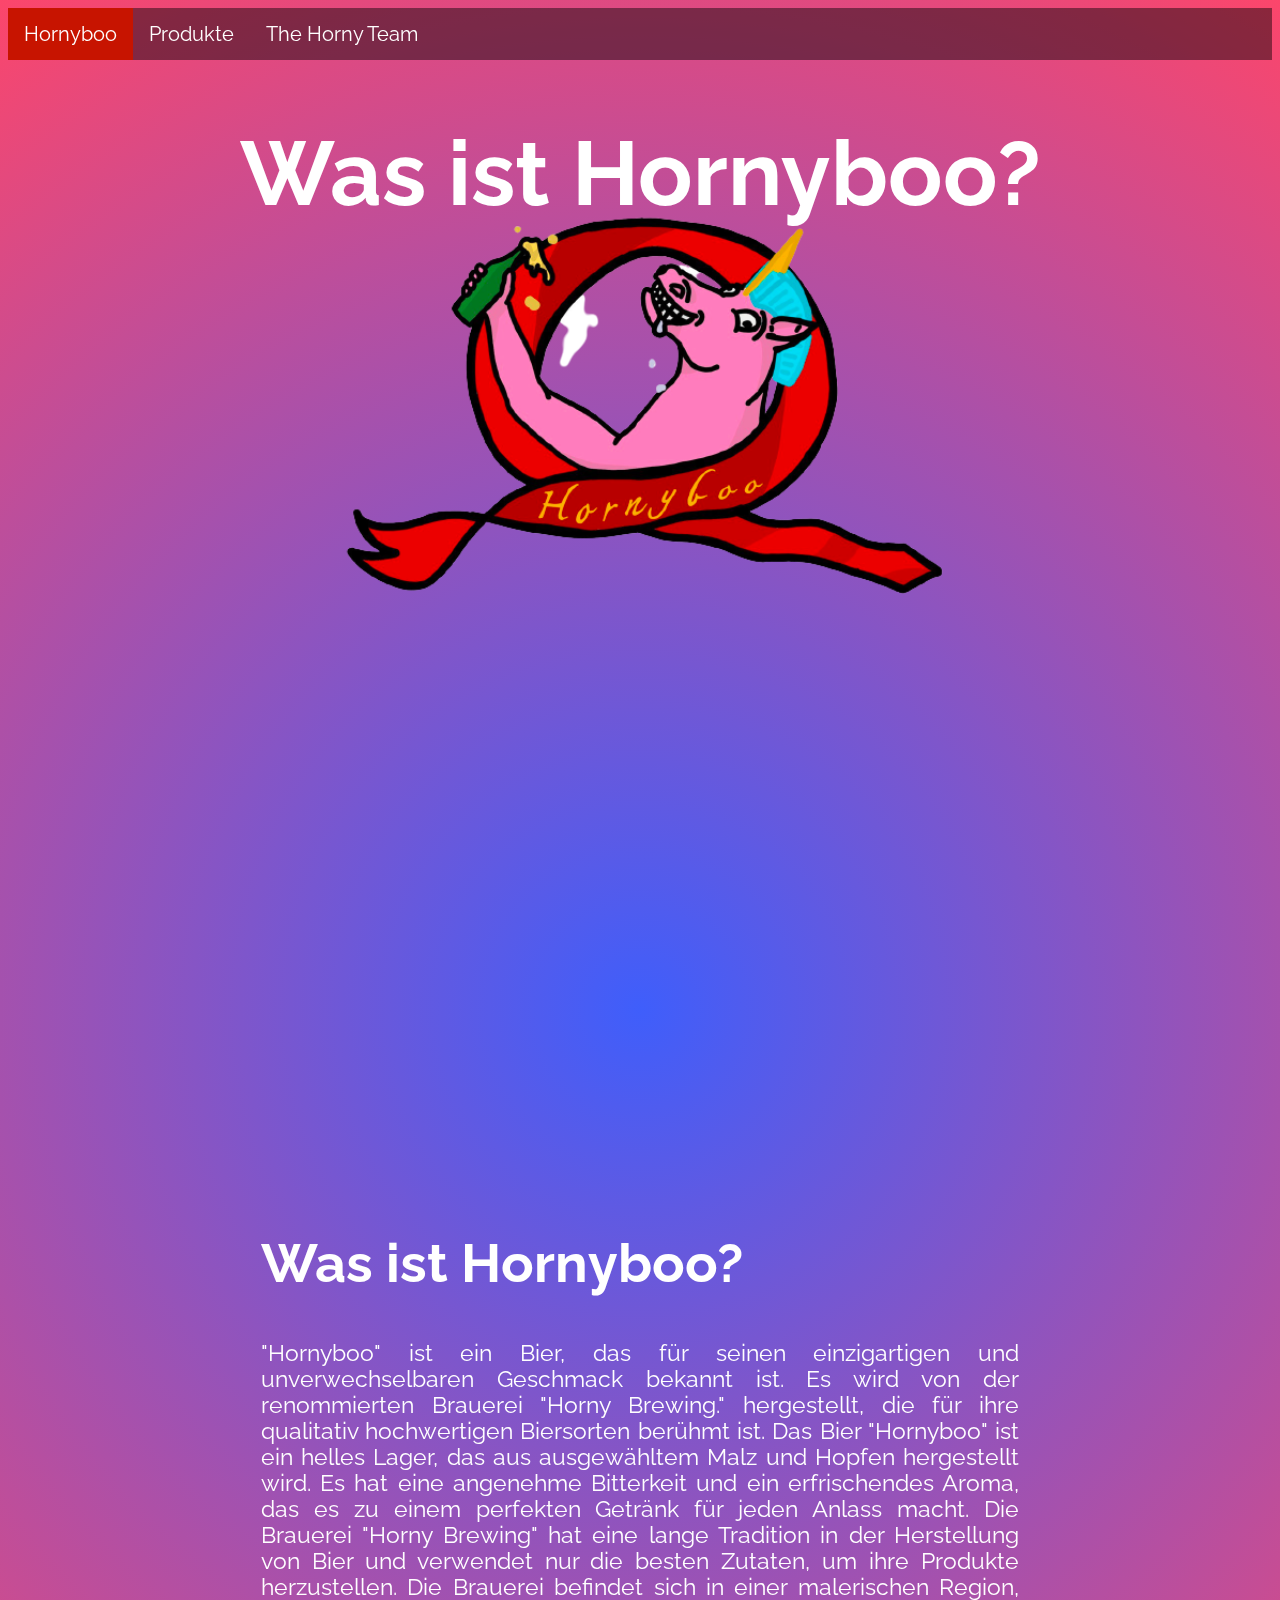
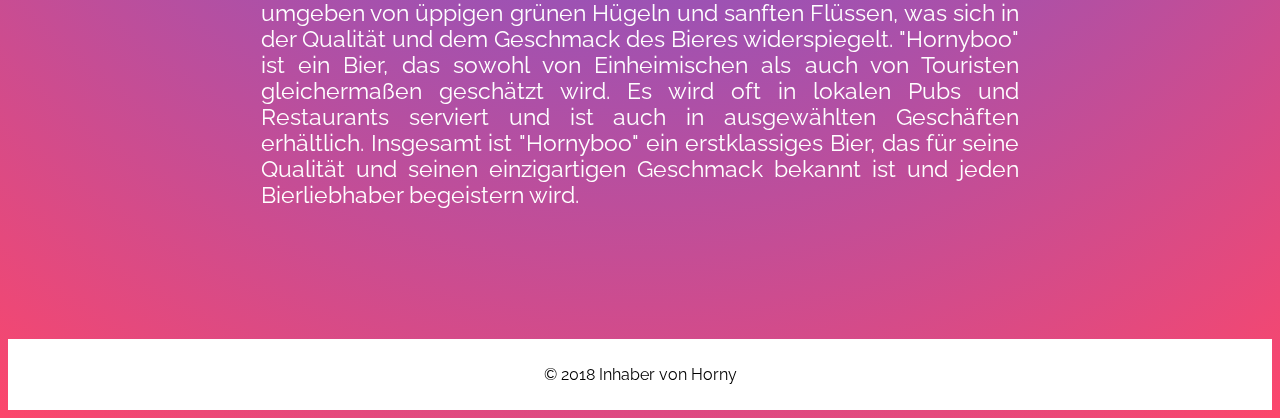
<file: index.html>
<!DOCTYPE html>
<html lang="en">
<head>
    <meta charset="UTF-8">
    <meta http-equiv="X-UA-Compatible" content="IE=edge">
    <meta name="viewport" content="width=device-width, initial-scale=1.0">
    <link rel="stylesheet" href="style.css">
    <title>Hornyboo</title>
</head>
<body>


    <ul>
        <li><a href="index.html" class="active">Hornyboo</a></li>
        <li><a href="produkte.html">Produkte</a></li>
        <li><a href="thehornyteam.html">The Horny Team</a></li>
    </ul>


    <h1>Was ist Hornyboo?</h1>
    

    <div class="parallax-container">
		<div class="image-container">
			<img id="blur-image" src="Logo.png" alt="Logo">
		</div>
	</div>

    <script src="script.js"></script>
	
	<div class="content">
		<div class="uppercontent">
			<h2>Was ist Hornyboo?</h2>
			<p class="text">"Hornyboo" ist ein Bier, das für seinen einzigartigen und unverwechselbaren Geschmack bekannt ist. Es wird von der renommierten Brauerei "Horny Brewing." hergestellt, die für ihre qualitativ hochwertigen Biersorten berühmt ist.
	
				Das Bier "Hornyboo" ist ein helles Lager, das aus ausgewähltem Malz und Hopfen hergestellt wird. Es hat eine angenehme Bitterkeit und ein erfrischendes Aroma, das es zu einem perfekten Getränk für jeden Anlass macht.
				
				Die Brauerei "Horny Brewing" hat eine lange Tradition in der Herstellung von Bier und verwendet nur die besten Zutaten, um ihre Produkte herzustellen. Die Brauerei befindet sich in einer malerischen Region, umgeben von üppigen grünen Hügeln und sanften Flüssen, was sich in der Qualität und dem Geschmack des Bieres widerspiegelt.
				
				"Hornyboo" ist ein Bier, das sowohl von Einheimischen als auch von Touristen gleichermaßen geschätzt wird. Es wird oft in lokalen Pubs und Restaurants serviert und ist auch in ausgewählten Geschäften erhältlich.
				
				Insgesamt ist "Hornyboo" ein erstklassiges Bier, das für seine Qualität und seinen einzigartigen Geschmack bekannt ist und jeden Bierliebhaber begeistern wird. 
			</p>
		</div>

		<br>
		<br>
		<br>
		<br>
		<br>
		<br>

		<footer>
			<p>&copy; 2018 Inhaber von Horny</p>
		</footer>
	</div>
</body>
</html>
</file>
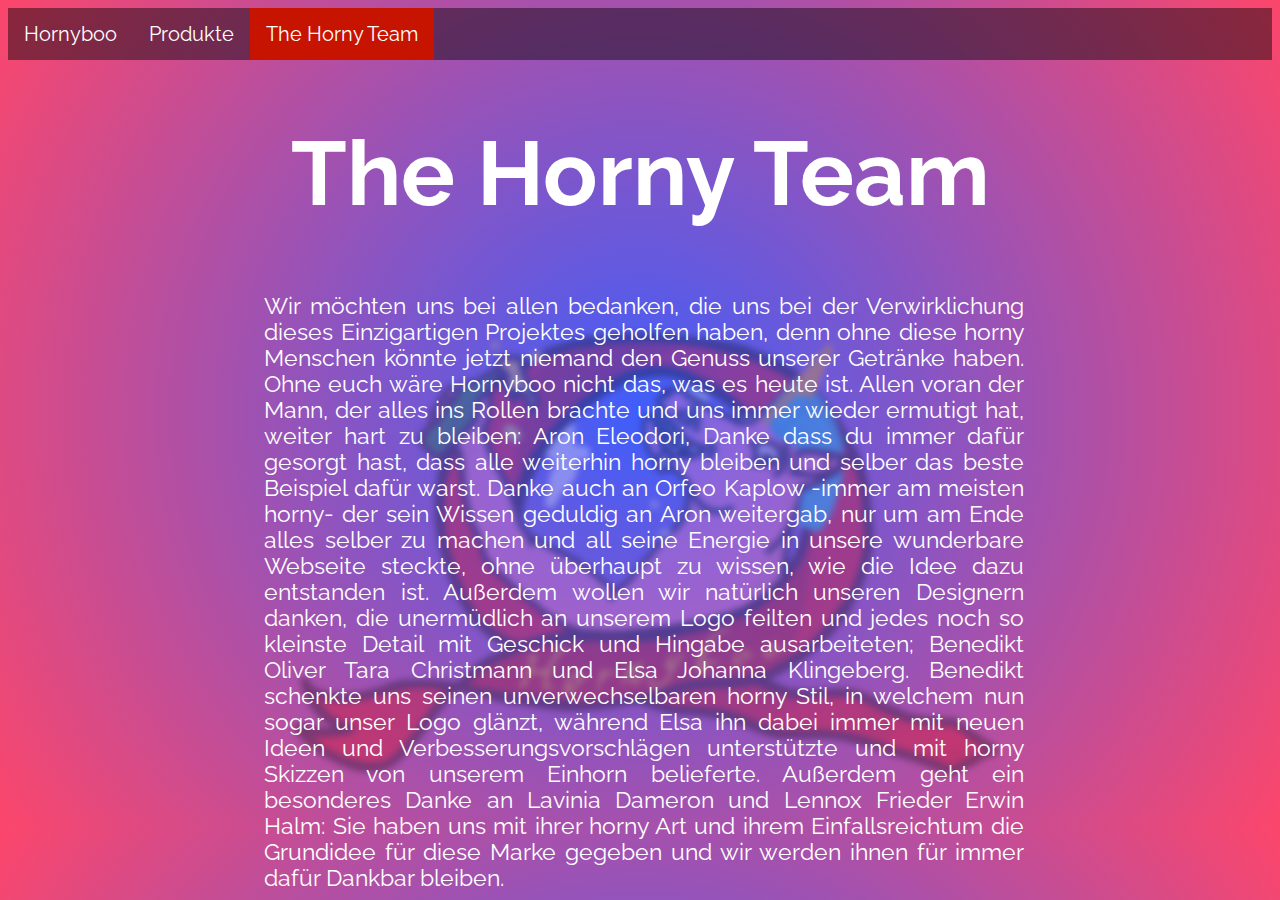
<file: thehornyteam.html>
<!DOCTYPE html>
<html lang="en">
<head>
    <meta charset="UTF-8">
    <meta http-equiv="X-UA-Compatible" content="IE=edge">
    <meta name="viewport" content="width=device-width, initial-scale=1.0">
    <link rel="stylesheet" href="style_thehornyteam.css">
    <title>The Horny Team</title>
</head>
<body>

    <ul>
        <li><a href="index.html">Hornyboo</a></li>
        <li><a href="produkte.html">Produkte</a></li>
        <li><a href="thehornyteam.html" class="active">The Horny Team</a></li>
    </ul>

    <h1>The Horny Team</h1>

    <div class="LogoImg">
        <img src="Logo.png" alt="Logo">
    </div>

    <div class="text">
        <p>
            Wir möchten uns bei allen bedanken, die uns bei der Verwirklichung dieses Einzigartigen Projektes geholfen haben, denn ohne diese horny Menschen könnte jetzt niemand den Genuss unserer Getränke haben. Ohne euch wäre Hornyboo nicht das, was es heute ist. 

Allen voran der Mann, der alles ins Rollen brachte und uns immer wieder ermutigt hat, weiter hart zu bleiben: Aron Eleodori, Danke dass du immer dafür gesorgt hast, dass alle weiterhin horny bleiben und selber das beste Beispiel dafür warst.
Danke auch an Orfeo Kaplow -immer am meisten horny- der sein Wissen geduldig an Aron weitergab, nur um am Ende alles selber zu machen und all seine Energie in unsere wunderbare Webseite steckte, ohne überhaupt zu wissen, wie die Idee dazu entstanden ist. 
Außerdem wollen wir natürlich unseren Designern danken, die unermüdlich an unserem Logo feilten und jedes noch so kleinste Detail mit Geschick und Hingabe ausarbeiteten;
Benedikt Oliver Tara Christmann und Elsa Johanna Klingeberg. Benedikt schenkte uns seinen unverwechselbaren horny Stil, in welchem nun sogar unser Logo glänzt, während Elsa ihn dabei immer mit neuen Ideen und Verbesserungsvorschlägen unterstützte und mit horny Skizzen von unserem Einhorn belieferte. 

Außerdem geht ein besonderes Danke an Lavinia Dameron und Lennox Frieder Erwin Halm:
Sie haben uns mit ihrer horny Art und ihrem Einfallsreichtum die Grundidee für diese Marke gegeben und wir werden ihnen für immer dafür Dankbar bleiben.
        </p>
    </div>

</body>
</html>
</file>
<file: style.css>
@import url('https://fonts.googleapis.com/css2?family=Raleway&display=swap');

body {
    background: rgb(63,94,251);
    background: radial-gradient(circle, rgba(63,94,251,1) 0%, rgba(252,70,107,1) 100%);
}   


/* NAVIGATION BAR */ 

ul {
    list-style-type: none;
    margin: 0;
    padding: 0;
    overflow: hidden;
    background-color: rgba(0, 0, 0, 0.449);
  }
  
  li {
    float: left;
  }
  
  li a {
    display: block;
    color: white;
    text-align: center;
    padding: 14px 16px;
    text-decoration: none;
    font-family: 'Raleway', sans-serif;
    font-size: 20px;
  }
  
  li a:hover:not(.active) {
    background-color: #620a00;
  }
  
  .active {
    background-color: #c71400;
  }



  h1 {
    font-family: 'Raleway', sans-serif;
    font-size: 90px;
    text-align: center;
    color: white;
}

p {
    font-family: 'Raleway', sans-serif;
}



.parallax-container {
  height: 100vh; /* Adjust the height as needed */
  overflow: hidden;
  position: relative;
}
  
  .image-container {
	text-align: center;
	position: fixed;
	top: 20%;
	left: 0;
	width: 100%;
	height: 100vh;
	z-index: -1;
  }
  
  .image-container img {
	width: 50%;
	height: auto;
	filter: blur(0);
	transition:  0.3s;
  }
  
  .content h2, p {
	position: relative;
	z-index: 1;
	transform: translateY(0);
	transition: 0.3s;
	margin-left: 20%;
	margin-right: 20%;
  }

  .content h2 {
  font-family: 'Raleway', sans-serif;
	font-size: 6vh;
	color: white;
  }

  .Pcontent {
  font-family: 'Raleway', sans-serif;
	text-align: justify;
  }

  .text {
    font-size: 2.5vh;
    text-align: justify; 
    color: white;
  }

  footer {
    position: relative;
    padding: 10px;
    background-color: hsl(0, 0%, 100%);
    color: black;
    text-align: center;
  }

  .footer p {
    color: black;
  }
</file>
<file: style_thehornyteam.css>
@import url('https://fonts.googleapis.com/css2?family=Raleway&display=swap');

body {
    background: rgb(63,94,251);
    background: radial-gradient(circle, rgba(63,94,251,1) 0%, rgba(252,70,107,1) 100%);
}


ul {
    list-style-type: none;
    margin: 0;
    padding: 0;
    overflow: hidden;
    background-color: rgba(0, 0, 0, 0.449);
  }
  
  li {
    float: left;
  }
  
  li a {
    display: block;
    color: white;
    text-align: center;
    padding: 14px 16px;
    text-decoration: none;
    font-family: 'Raleway', sans-serif;
    font-size: 20px;
  }
  
  li a:hover:not(.active) {
    background-color: #620a00;
  }
  
  .active {
    background-color: #c71400;
  }




  h1 {
    font-family: 'Raleway', sans-serif;
    font-size: 90px;
    text-align: center;
    color: white;
}

p {
    font-family: 'Raleway', sans-serif;
}


  /* FOOTER */ 

  .footer {
    position: relative;
    padding: 10px;
    background-color: hsl(0, 0%, 100%);
    color: white;
    text-align: center;
  }

  .footer p {
    color: black;
  }


.LogoImg {
    text-align: center;
}

.LogoImg img {
    width: 60%;
    opacity: 30%;
    filter: blur(3px);
    z-index: -1;
    overflow: hidden;
}

.text p {
    position: absolute;
    top: 30%;
    margin-left: 20%;
    margin-right: 20%;
    font-size: 2.5vh;
    text-align: justify;
    color: white;
}
</file>
